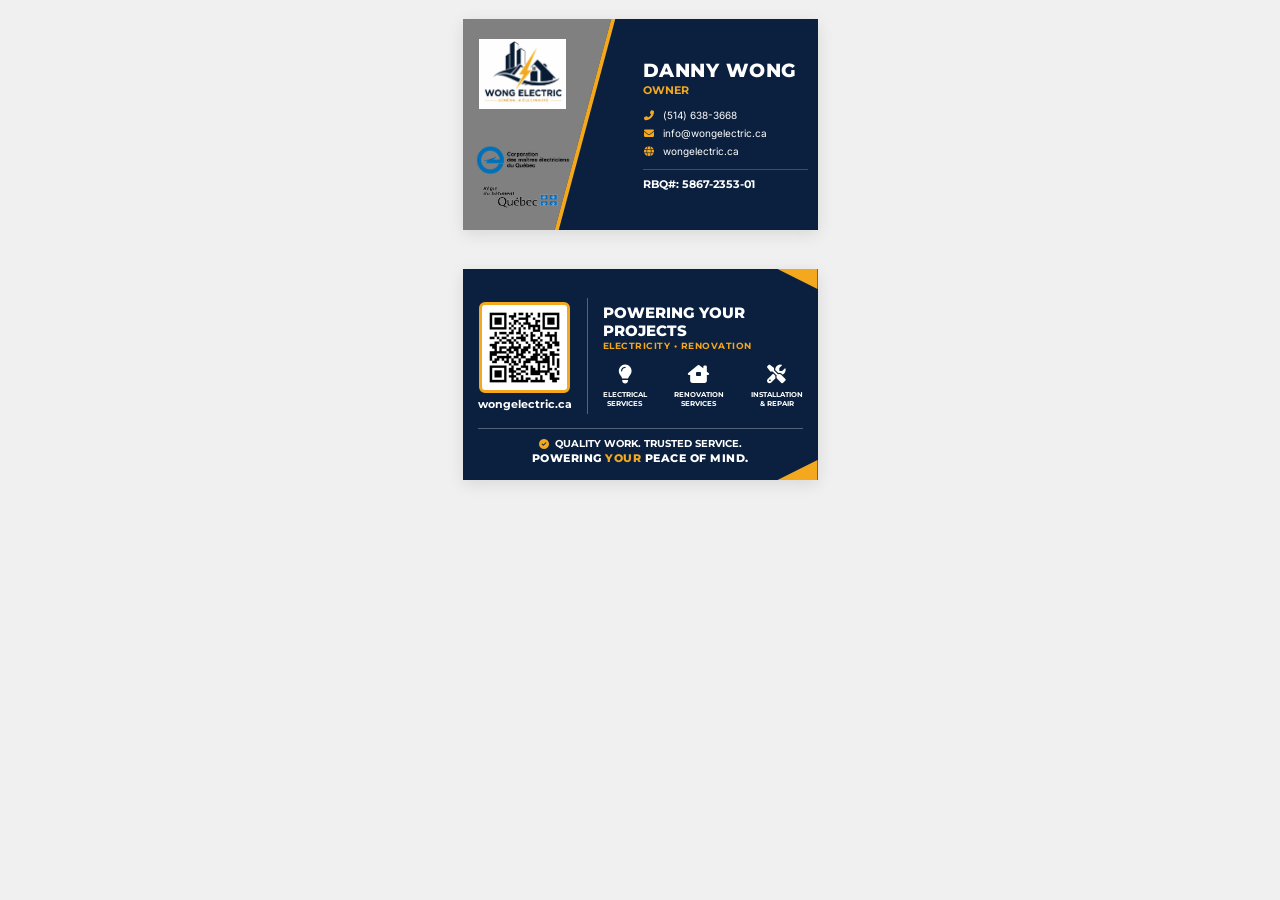
<file: namecard/index.html>
<!DOCTYPE html>
<html lang="en">
<head>
    <meta charset="UTF-8">
    <meta name="viewport" content="width=device-width, initial-scale=1.0">
    <title>Wong Electric Name Card</title>
    <link rel="stylesheet" href="styles.css">
    <link rel="preconnect" href="https://fonts.googleapis.com">
    <link rel="preconnect" href="https://fonts.gstatic.com" crossorigin>
    <link href="https://fonts.googleapis.com/css2?family=Inter:wght@400;700&family=Montserrat:wght@400;700;800&display=swap" rel="stylesheet">
    <link rel="stylesheet" href="https://cdnjs.cloudflare.com/ajax/libs/font-awesome/6.4.0/css/all.min.css">
</head>
<body><br>
    <div class="card-container">
        <!-- Front Side -->
        <div class="card card-front" id="card-front">
            <div class="front-left">
                <div class="main-logo">
                    <img src="../logo-WongElectric.png" alt="Wong Electric Logo">
                </div>
                <div class="certification-logos-vertical">
                    <img src="../logo-CMEQ.png" alt="CMEQ Logo" class="cmeq-logo">
                    <img src="../Logo-RBQ.png" alt="RBQ Logo" class="rbq-logo">
                </div>
            </div>
            <div class="front-right">
                <div class="contact-info">
                    <h1 class="name">DANNY WONG</h1>
                    <p class="title" data-i18n="card_owner">OWNER</p>
                    <div class="info-items">
                        <div class="info-item">
                            <i class="fas fa-phone-alt"></i>
                            <span>(514) 638-3668</span>
                        </div>
                        <div class="info-item">
                            <i class="fas fa-envelope"></i>
                            <span>info@wongelectric.ca</span>
                        </div>
                        <div class="info-item">
                            <i class="fas fa-globe"></i>
                            <span>wongelectric.ca</span>
                        </div>
                    </div>
                    <p class="rbq-number">RBQ#: 5867-2353-01</p>
                </div>
            </div>
        </div><br>

        <!-- Back Side -->
        <div class="card card-back" id="card-back">
            <div class="back-content">
                <div class="top-accent"></div>
                <div class="back-main">
                    <div class="qr-section">
                        <div class="qr-wrapper">
                            <img src="../QR-WongElectric.png" alt="QR Code" class="qr-code">
                        </div>
                        <p class="qr-url">wongelectric.ca</p>
                    </div>
                    <div class="vertical-divider"></div>
                    <div class="services-section">
                        <h2 class="slogan" data-i18n="card_slogan">POWERING YOUR PROJECTS</h2>
                        <p class="sub-slogan" data-i18n="card_sub_slogan">ELECTRICITY • RENOVATION</p>
                        <div class="services-grid">
                            <div class="service-item">
                                <div class="service-icon">
                                    <i class="fas fa-lightbulb"></i>
                                </div>
                                <p class="service-name" data-i18n="card_electrical">ELECTRICAL<br>SERVICES</p>
                            </div>
                            <div class="service-item">
                                <div class="service-icon">
                                    <i class="fas fa-house-chimney-window"></i>
                                </div>
                                <p class="service-name" data-i18n="card_renovation">RENOVATION<br>SERVICES</p>
                            </div>
                            <div class="service-item">
                                <div class="service-icon">
                                    <i class="fas fa-tools"></i>
                                </div>
                                <p class="service-name" data-i18n="card_installation">INSTALLATION<br>& REPAIR</p>
                            </div>
                        </div>
                    </div>
                </div>
                <div class="bottom-accent"></div>
                <div class="footer-slogan">
                    <div class="footer-top">
                        <i class="fas fa-check-circle footer-check"></i>
                        <span data-i18n="card_quality">QUALITY WORK. TRUSTED SERVICE.</span>
                    </div>
                    <p class="footer-bottom">
                        <span data-i18n="card_peace_part1">POWERING </span>
                        <span class="highlight" data-i18n="card_peace_part2">YOUR </span>
                        <span data-i18n="card_peace_part3">PEACE OF MIND.</span>
                    </p>
                </div>
            </div>
        </div>
    </div><br>

    <script>
        const translations = {
            e: {
                card_owner: "OWNER",
                card_slogan: "POWERING YOUR PROJECTS",
                card_sub_slogan: "ELECTRICITY • RENOVATION",
                card_electrical: "ELECTRICAL<br>SERVICES",
                card_renovation: "RENOVATION<br>SERVICES",
                card_installation: "INSTALLATION<br>& REPAIR",
                card_quality: "QUALITY WORK. TRUSTED SERVICE.",
                card_peace_part1: "POWERING ",
                card_peace_part2: "YOUR ",
                card_peace_part3: "PEACE OF MIND."
            },
            f: {
                card_owner: "PROPRIÉTAIRE",
                card_slogan: "PROPULSER VOS PROJETS",
                card_sub_slogan: "ÉLECTRICITÉ • RÉNOVATION",
                card_electrical: "SERVICES<br>ÉLECTRIQUES",
                card_renovation: "SERVICES DE<br>RÉNOVATION",
                card_installation: "INSTALLATION<br>ET RÉPARATION",
                card_quality: "TRAVAIL DE QUALITÉ. SERVICE FIABLE.",
                card_peace_part1: "PROPULSER ",
                card_peace_part2: "VOTRE ",
                card_peace_part3: "TRANQUILLITÉ D'ESPRIT."
            },
            c: {
                card_owner: "負責人",
                card_slogan: "為您的項目助力",
                card_sub_slogan: "電氣工程 • 裝修服務",
                card_electrical: "電氣服務",
                card_renovation: "裝修服務",
                card_installation: "安裝與維修",
                card_quality: "品質保證。誠信服務。",
                card_peace_part1: "讓您",
                card_peace_part2: "",
                card_peace_part3: "安心無憂。"
            }
        };

        function updateLanguage() {
            const params = new URLSearchParams(window.location.search);
            const lang = params.get('lang') || 'e';
            const dict = translations[lang] || translations['e'];

            document.querySelectorAll('[data-i18n]').forEach(el => {
                const key = el.getAttribute('data-i18n');
                if (dict[key]) {
                    el.innerHTML = dict[key];
                }
            });
        }

        window.addEventListener('DOMContentLoaded', updateLanguage);
    </script>
</body>
</html>
</file>
<file: namecard/styles.css>
:root {
    --primary-blue: #0B203E;
    --accent-yellow: #F3A81D;
    --white: #FFFFFF;
	--grey: #808080;
    --text-dark: #0B203E;
    --font-main: 'Montserrat', sans-serif;
    --font-alt: 'Inter', sans-serif;
}

* {
    margin: 0;
    padding: 0;
    box-sizing: border-box;
}

body {
    background-color: #f0f0f0;
    font-family: var(--font-main);
    display: flex;
    flex-direction: column;
    align-items: center;
    padding: 0px;
    -webkit-print-color-adjust: exact;
    print-color-adjust: exact;
}

.card-container {
    display: flex;
    flex-direction: column;
    gap: 10px;
}

.card {
    width: 355px; /* 3.7in at 96dpi */
    height: 211px; /* 2.2in at 96dpi */
    background-color: var(--grey);
    box-shadow: 0 4px 15px rgba(0,0,0,0.1);
    position: relative;
    overflow: hidden;
    display: flex;
}

/* --- FRONT SIDE --- */

.card-front {
    display: flex;
}

.front-left {
    width: 120px; /* Narrower to keep logos away from the slash */
    background-color: var(--grey);
    padding: 15px 8px;
    display: flex;
    flex-direction: column;
    align-items: flex-start; /* Align left */
    justify-content: space-between;
	position: relative;
    z-index: 1;
}

.main-logo {
    width: 100%;
}

.main-logo img {
    width: 100%; /* Fit the 100px width */
    max-height: 80px;
    object-fit: contain;
	padding: 5px 1px;
}

.certification-logos-vertical {
    display: flex;
    flex-direction: column;
    align-items: center;
    gap: 10px;
}

.cmeq-logo {
    height: 30px;
	margin-left: 5px
}

.rbq-logo {
    height: 30px;
}

.front-right {
    flex: 1;
    position: relative;
    padding: 20px 10px 20px 60px; /* Increased padding-left to account for skew */
    color: var(--white);
    display: flex;
    flex-direction: column;
    justify-content: center;
    overflow: visible;
}

.front-right::before {
    content: '';
    position: absolute;
    top: 0;
    left: 0px; /* Start exactly at the boundary */
    width: 200%;
    height: 100%;
    background-color: var(--primary-blue);
    transform: skewX(-15deg);
    border-left: 4px solid var(--accent-yellow);
    z-index: 1;
}

.contact-info {
    position: relative;
    z-index: 2;
}

.name {
    font-size: 14pt;
    font-weight: 800;
    letter-spacing: 0.5px;
    margin-bottom: 2px;
}

.title {
    color: var(--accent-yellow);
    font-size: 8pt;
    font-weight: 700;
    margin-bottom: 12px;
}

.info-items {
    display: flex;
    flex-direction: column;
    gap: 6px;
    margin-bottom: 12px;
}

.info-item {
    display: flex;
    align-items: center;
    gap: 8px;
    font-size: 7.5pt;
    font-family: var(--font-alt);
}

.info-item i {
    color: var(--accent-yellow);
    width: 12px;
    text-align: center;
}

.rbq-number {
    font-size: 8pt;
    font-weight: 700;
    border-top: 1px solid rgba(255,255,255,0.2);
    padding-top: 8px;
}

/* --- BACK SIDE --- */

.card-back {
    background-color: var(--primary-blue);
    color: var(--white);
    padding: 15px;
    display: flex;
    flex-direction: column;
}

.back-content {
    height: 100%;
    display: flex;
    flex-direction: column;
    justify-content: space-between;
}

.back-main {
    display: flex;
    align-items: center;
    gap: 15px;
    flex: 1;
}

.qr-section {
    display: flex;
    flex-direction: column;
    align-items: center;
    gap: 5px;
}

.qr-wrapper {
    background-color: var(--white);
    padding: 5px;
    border-radius: 6px;
    border: 3px solid var(--accent-yellow);
}

.qr-code {
    width: 75px;
    height: 75px;
    display: block;
}

.qr-url {
    font-size: 8pt;
    font-weight: 700;
}

.vertical-divider {
    width: 1px;
    height: 80%;
    background-color: rgba(255,255,255,0.3);
}

.services-section {
    flex: 1;
}

.slogan {
    font-size: 11pt;
    font-weight: 800;
    margin-bottom: 0px;
}

.sub-slogan {
    font-size: 7pt;
    color: var(--accent-yellow);
    font-weight: 700;
    margin-bottom: 12px;
    letter-spacing: 0.5px;
}

.services-grid {
    display: flex;
    justify-content: space-between;
    gap: 10px;
}

.service-item {
    text-align: center;
}

.service-icon {
    font-size: 14pt;
    margin-bottom: 5px;
}

.service-name {
    font-size: 5.5pt;
    font-weight: 700;
    line-height: 1.2;
}

.footer-slogan {
    text-align: center;
    border-top: 1px solid rgba(255,255,255,0.3);
    padding-top: 8px;
}

.footer-top {
    display: flex;
    align-items: center;
    justify-content: center;
    gap: 6px;
    font-size: 7.5pt;
    font-weight: 700;
    margin-bottom: 2px;
}

.footer-check {
    color: var(--accent-yellow);
}

.footer-bottom {
    font-size: 8pt;
    font-weight: 800;
    letter-spacing: 0.5px;
}

.highlight {
    color: var(--accent-yellow);
}

/* --- ACCENTS --- */

.top-accent {
    position: absolute;
    top: 0;
    right: 0;
    width: 40px;
    height: 20px;
    background-color: var(--accent-yellow);
    clip-path: polygon(100% 0, 0 0, 100% 100%);
}

.bottom-accent {
    position: absolute;
    bottom: 0;
    right: 0;
    width: 40px;
    height: 20px;
    background-color: var(--accent-yellow);
    clip-path: polygon(100% 0, 0 100%, 100% 100%);
}

/* --- PRINT OPTIMIZATION --- */

@media print {
    body {
        padding: 0;
        background-color: white;
    }
    .card {
        box-shadow: none;
        margin: 0;
    }
    .card-container {
        gap: 0;
    }
}
</file>
